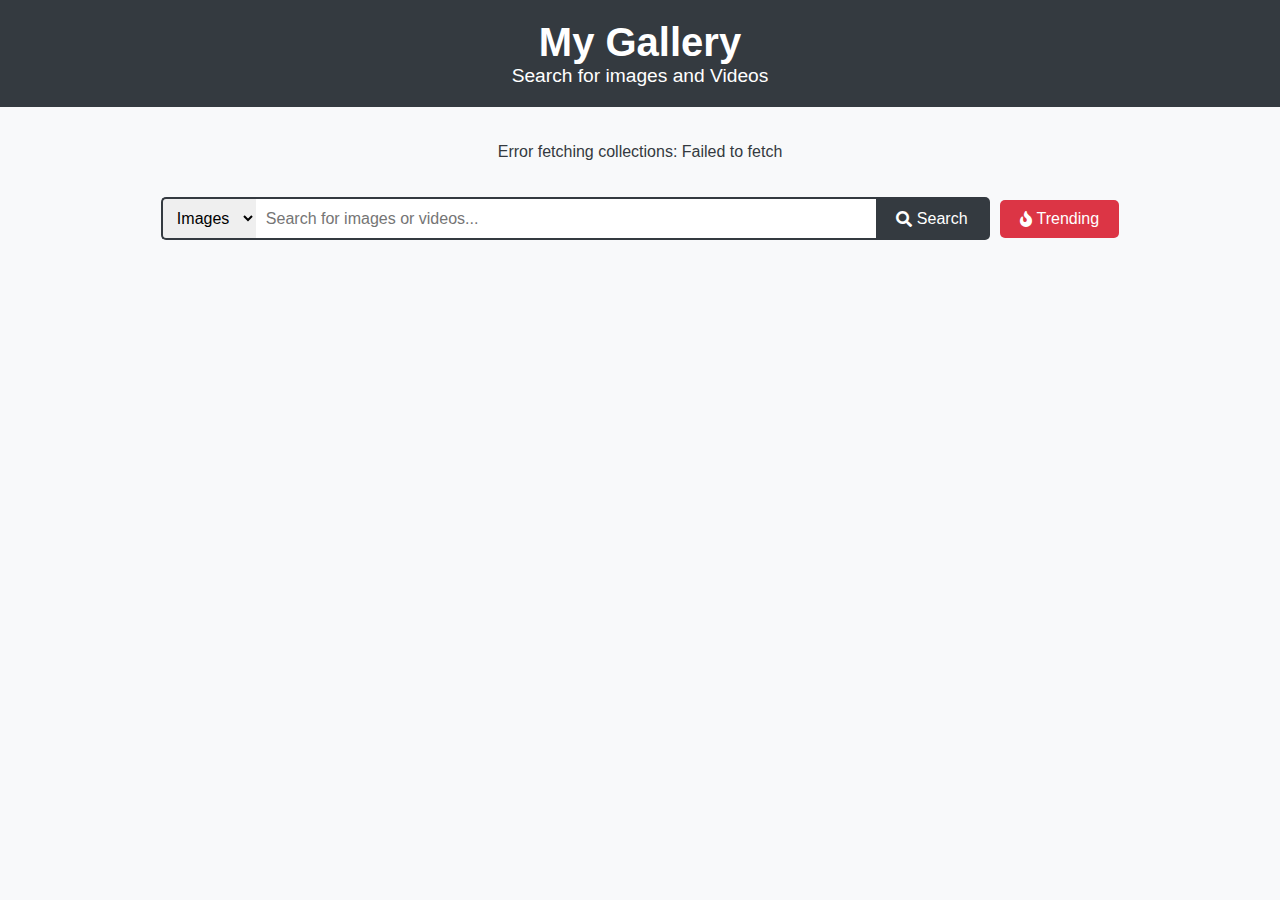
<file: index.html>
<!DOCTYPE html>
<html lang="en">
<head>
    <meta charset="UTF-8">
    <meta name="viewport" content="width=device-width, initial-scale=1.0">
    <title>My API</title>
    <link rel="stylesheet" href="styles.css">
    <script defer src="script.js"></script>
    <link rel="stylesheet" href="https://cdnjs.cloudflare.com/ajax/libs/font-awesome/5.15.4/css/all.min.css">
</head>
<body>
    <header>
        <h1>My Gallery</h1>
        <p>Search for images and Videos</p>
    </header>
    <main>
        <div id="collections-list"></div>
        <div class="search-section">
            <div class="search-bar">
                <select id="search-type">
                    <option value="images" selected>Images</option>
                    <option value="videos">Videos</option>
                    <option value="all">All</option>
                </select>
                <input type="text" id="search-query" placeholder="Search for images or videos..." onkeypress="handleEnter(event)">
                <button onclick="performSearch()"><i class="fas fa-search"></i> Search</button>
            </div>
            <button class="trending-button" onclick="fetchTrendingImages()"><i class="fas fa-fire"></i> Trending</button>
        </div>
        <div id="images-list" class="media-list"></div>
        <button id="load-more-images" class="load-more-button" style="display: none;" onclick="loadMoreImages()">Load More Images</button>
        <div id="videos-list" class="media-list"></div>
        <button id="load-more-videos" class="load-more-button" style="display: none;" onclick="loadMoreVideos()">Load More Videos</button>
    </main>
</body>
</html>
</file>
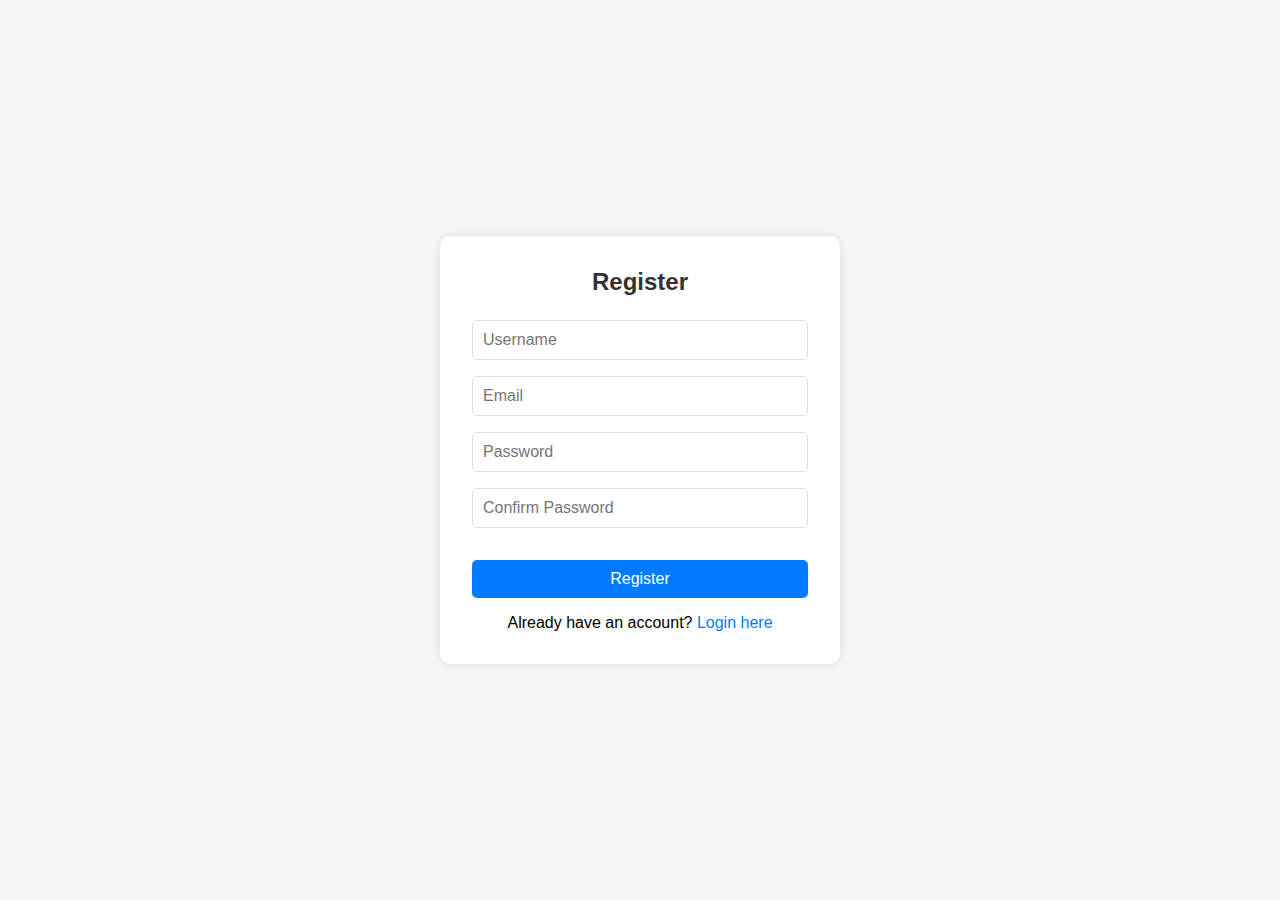
<file: register.html>
<!DOCTYPE html>
<html lang="en">
<head>
    <meta charset="UTF-8">
    <meta name="viewport" content="width=device-width, initial-scale=1.0">
    <title>Register - User Authentication</title>
    <link rel="stylesheet" href="style.css">
</head>
<body>
    <div class="container">
        <div class="form-container">
            <h2>Register</h2>
            <form action="register.php" method="POST">
                <div class="form-group">
                    <input type="text" name="username" placeholder="Username" required>
                </div>
                <div class="form-group">
                    <input type="email" name="email" placeholder="Email" required>
                </div>
                <div class="form-group">
                    <input type="password" name="password" placeholder="Password" required>
                </div>
                <div class="form-group">
                    <input type="password" name="confirm_password" placeholder="Confirm Password" required>
                </div>
                <button type="submit">Register</button>
            </form>
            <p>Already have an account? <a href="index.html">Login here</a></p>
        </div>
    </div>
</body>
</html>
</file>
<file: styles.css>
body {
    font-family: 'Arial', sans-serif;
    background-color: #f8f9fa;
    margin: 0;
    padding: 0;
    color: #343a40;
}

header {
    background-color: #343a40;
    color: white;
    padding: 20px;
    text-align: center;
}

header h1 {
    margin: 0;
    font-size: 2.5em;
}

header p {
    margin: 0;
    font-size: 1.2em;
}

main {
    padding: 20px;
}

#collections-list {
    display: flex;
    flex-wrap: wrap;
    gap: 10px;
    justify-content: center;
    margin-bottom: 20px;
}

.collection-card {
    background-color: #ffffff;
    border: 1px solid #dddddd;
    border-radius: 8px;
    box-shadow: 0 4px 8px rgba(0, 0, 0, 0.1);
    text-align: center;
    position: relative;
    width: 230px;
    height: 100px;
    cursor: pointer;
    overflow: hidden;
}

.collection-card img {
    width: 100%;
    height: 100%;
    object-fit: cover;
    filter: brightness(50%);
}

.collection-card h3 {
    position: absolute;
    top: 50%;
    left: 50%;
    transform: translate(-50%, -50%);
    color: white;
    text-align: center;
    font-size: 1em;
}

.search-section {
    display: flex;
    justify-content: center;
    margin-bottom: 20px;
    gap: 10px;
    align-items: center;
}

.search-bar {
    display: flex;
    justify-content: center;
}

.search-bar select {
    padding: 10px;
    border: 2px solid #343a40;
    border-right: none;
    border-radius: 5px 0 0 5px;
    font-size: 1em;
}

.search-bar input {
    padding: 10px;
    width: 600px;
    border: 2px solid #343a40;
    border-left: none;
    border-right: none;
    font-size: 1em;
}

.search-bar button {
    padding: 10px 20px;
    background-color: #343a40;
    color: white;
    border: 2px solid #343a40;
    border-left: none;
    border-radius: 0 5px 5px 0;
    cursor: pointer;
    font-size: 1em;
    display: flex;
    align-items: center;
}

.search-bar button:hover {
    background-color: #495057;
}

.search-bar button i {
    margin-right: 5px;
}

.trending-button {
    padding: 10px 20px;
    background-color: #dc3545;
    color: white;
    border: none;
    border-radius: 5px;
    cursor: pointer;
    font-size: 1em;
    display: flex;
    align-items: center;
    gap: 5px;
}

.trending-button:hover {
    background-color: #c82333;
}

.media-list {
    display: grid;
    grid-template-columns: repeat(auto-fill, minmax(300px, 1fr));
    gap: 20px;
    justify-items: center;
    margin-top: 20px;
}

.media-item {
    background-color: #ffffff;
    border: 1px solid #dddddd;
    border-radius: 8px;
    overflow: hidden;
    position: relative;
    width: 300px;
    height: 200px;
}

.media-item img,
.media-item video {
    width: 100%;
    height: 100%;
    object-fit: cover;
}

.media-item .gradient-overlay {
    position: absolute;
    bottom: 0;
    width: 100%;
    height: 50px;
    background: linear-gradient(to top, rgba(0, 0, 0, 0.8), rgba(0, 0, 0, 0));
    display: flex;
    justify-content: space-between;
    align-items: center;
    padding: 10px;
    box-sizing: border-box;
}

.media-item .description {
    color: white;
    font-size: 0.75rem;
    margin: 0;
}

.media-item .download-icon {
    color: white;
    font-size: 1.5em;
    cursor: pointer;
    margin-left: auto;
}

.load-more-button {
    display: block;
    margin: 20px auto;
    padding: 10px 20px;
    background-color: #343a40;
    color: white;
    border: none;
    border-radius: 5px;
    cursor: pointer;
    font-size: 1em;
}

.load-more-button:hover {
    background-color: #495057;
}
</file>
<file: style.css>
* {
    margin: 0;
    padding: 0;
    box-sizing: border-box;
    font-family: Arial, sans-serif;
}

.container {
    display: flex;
    justify-content: center;
    align-items: center;
    min-height: 100vh;
    background-color: #f5f5f5;
}

.form-container {
    background-color: white;
    padding: 2rem;
    border-radius: 10px;
    box-shadow: 0 0 10px rgba(0, 0, 0, 0.1);
    width: 100%;
    max-width: 400px;
}

h2 {
    text-align: center;
    margin-bottom: 1.5rem;
    color: #333;
}

.form-group {
    margin-bottom: 1rem;
}

input {
    width: 100%;
    padding: 10px;
    border: 1px solid #ddd;
    border-radius: 5px;
    font-size: 1rem;
}

button {
    width: 100%;
    padding: 10px;
    background-color: #007bff;
    color: white;
    border: none;
    border-radius: 5px;
    cursor: pointer;
    font-size: 1rem;
    margin-top: 1rem;
}

button:hover {
    background-color: #0056b3;
}

p {
    text-align: center;
    margin-top: 1rem;
}

a {
    color: #007bff;
    text-decoration: none;
}

a:hover {
    text-decoration: underline;
}

.error {
    color: #dc3545;
    text-align: center;
    margin-bottom: 1rem;
}

.success {
    color: #28a745;
    text-align: center;
    margin-bottom: 1rem;
}
</file>
